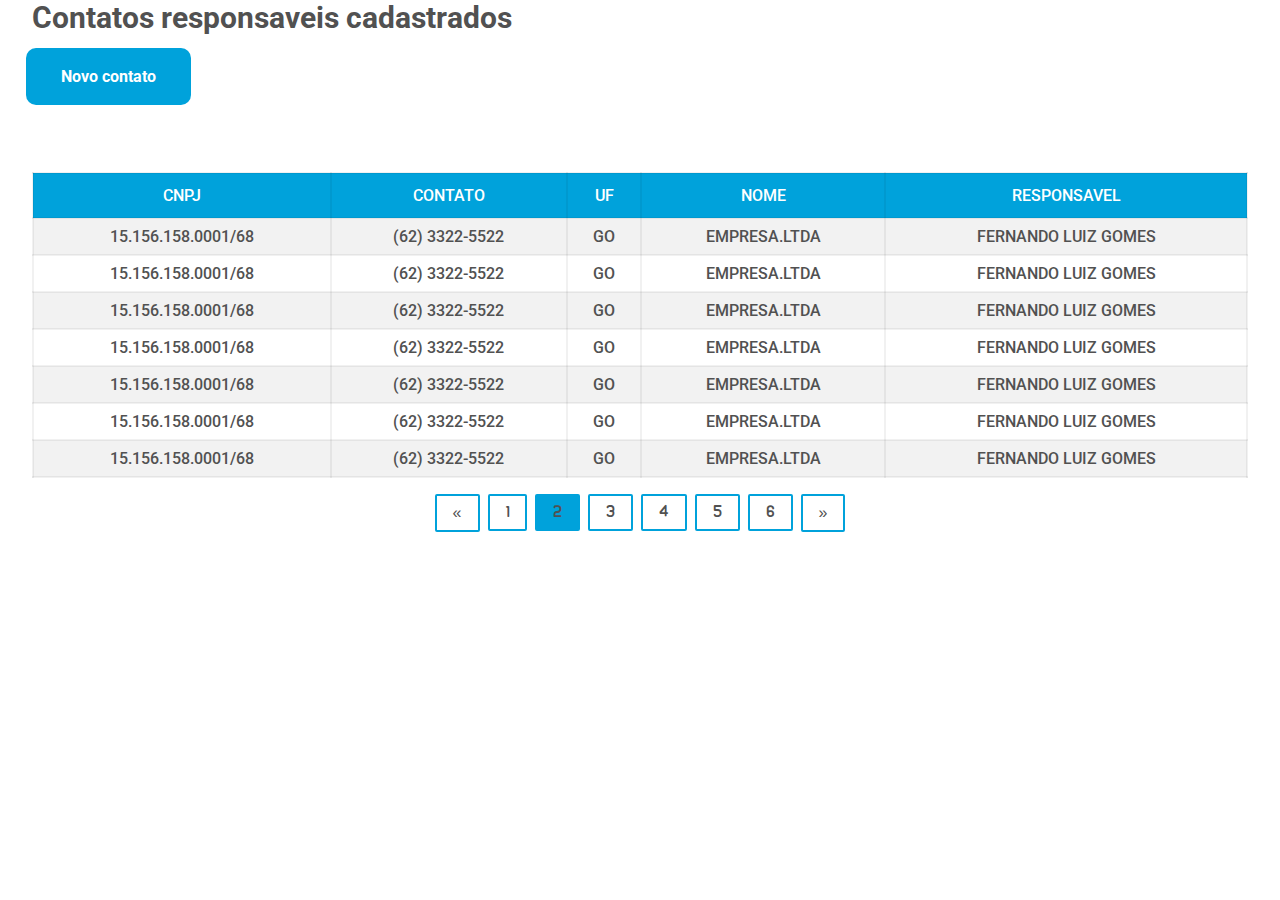
<file: pages/contatos.html>
<!doctype html>
<html lang="en">
  <head>
    <meta charset="utf-8">
    <meta name="viewport" content="width=device-width, initial-scale=1">
    <link rel="preconnect" href="https://fonts.googleapis.com">
    <link rel="preconnect" href="https://fonts.gstatic.com" crossorigin>
    <link href="https://fonts.googleapis.com/css2?family=Roboto:wght@400;500;700&display=swap" rel="stylesheet">
    <link href='https://unpkg.com/boxicons@2.0.9/css/boxicons.min.css' rel='stylesheet'>
    <link rel="shortcut icon" type="imagex/png" href="/assets/icon logo.ico">
    <link href="/css/workspace.css" rel="stylesheet">
    <title>HubRPA</title>
  </head>
<body>
    <div class="container">
      <div class="box">
        <div class="title">Contatos responsaveis cadastrados</H1></div>
        <button onclick="openPage('nova empresa','conteudo')" class="button button3">Novo contato</button>
        
      </div>
      <div style="overflow-x:auto" class="table">
        <table id="customers">
          <tr>
            <th>CNPJ</th>
            <th>CONTATO</th>
            <th>UF</th>
            <th>NOME</th>
            <th>RESPONSAVEL</th>        
          </tr>
          <tr>
            <td>15.156.158.0001/68</td>
            <td>(62) 3322-5522</td>
            <td>GO</td>
            <td>EMPRESA.LTDA </td>
            <td>FERNANDO LUIZ GOMES</td>
          </tr>
          <tr>
            <td>15.156.158.0001/68</td>
            <td>(62) 3322-5522</td>
            <td>GO</td>
            <td>EMPRESA.LTDA </td>
            <td>FERNANDO LUIZ GOMES</td>
          </tr>
          <tr>
            <td>15.156.158.0001/68</td>
            <td>(62) 3322-5522</td>
            <td>GO</td>
            <td>EMPRESA.LTDA </td>
            <td>FERNANDO LUIZ GOMES</td>
          </tr>
          <tr>
            <td>15.156.158.0001/68</td>
            <td>(62) 3322-5522</td>
            <td>GO</td>
            <td>EMPRESA.LTDA </td>
            <td>FERNANDO LUIZ GOMES</td>
          </tr>
          <tr>
            <td>15.156.158.0001/68</td>
            <td>(62) 3322-5522</td>
            <td>GO</td>
            <td>EMPRESA.LTDA </td>
            <td>FERNANDO LUIZ GOMES</td>
          </tr>
          <tr>
            <td>15.156.158.0001/68</td>
            <td>(62) 3322-5522</td>
            <td>GO</td>
            <td>EMPRESA.LTDA </td>
            <td>FERNANDO LUIZ GOMES</td>
          </tr>
          <tr>
            <td>15.156.158.0001/68</td>
            <td>(62) 3322-5522</td>
            <td>GO</td>
            <td>EMPRESA.LTDA </td>
            <td>FERNANDO LUIZ GOMES</td>
          </tr>
        </table>   
      </div>
    </div>
    <div class="center">
        <div class="pagination">
        <a href="#">&laquo;</a>
        <a href="#">1</a>
        <a href="#" class="active">2</a>
        <a href="#">3</a>
        <a href="#">4</a>
        <a href="#">5</a>
        <a href="#">6</a>
        <a href="#">&raquo;</a>
        </div>
    </div>    
    <script src="/js/setup.js"></script>
    <script src="https://cdn.jsdelivr.net/npm/@popperjs/core@2.9.3/dist/umd/popper.min.js" integrity="sha384-W8fXfP3gkOKtndU4JGtKDvXbO53Wy8SZCQHczT5FMiiqmQfUpWbYdTil/SxwZgAN" crossorigin="anonymous"></script>
    <script src="/js/bootstrap.min.js"></script>
  </body>
</html>
</file>
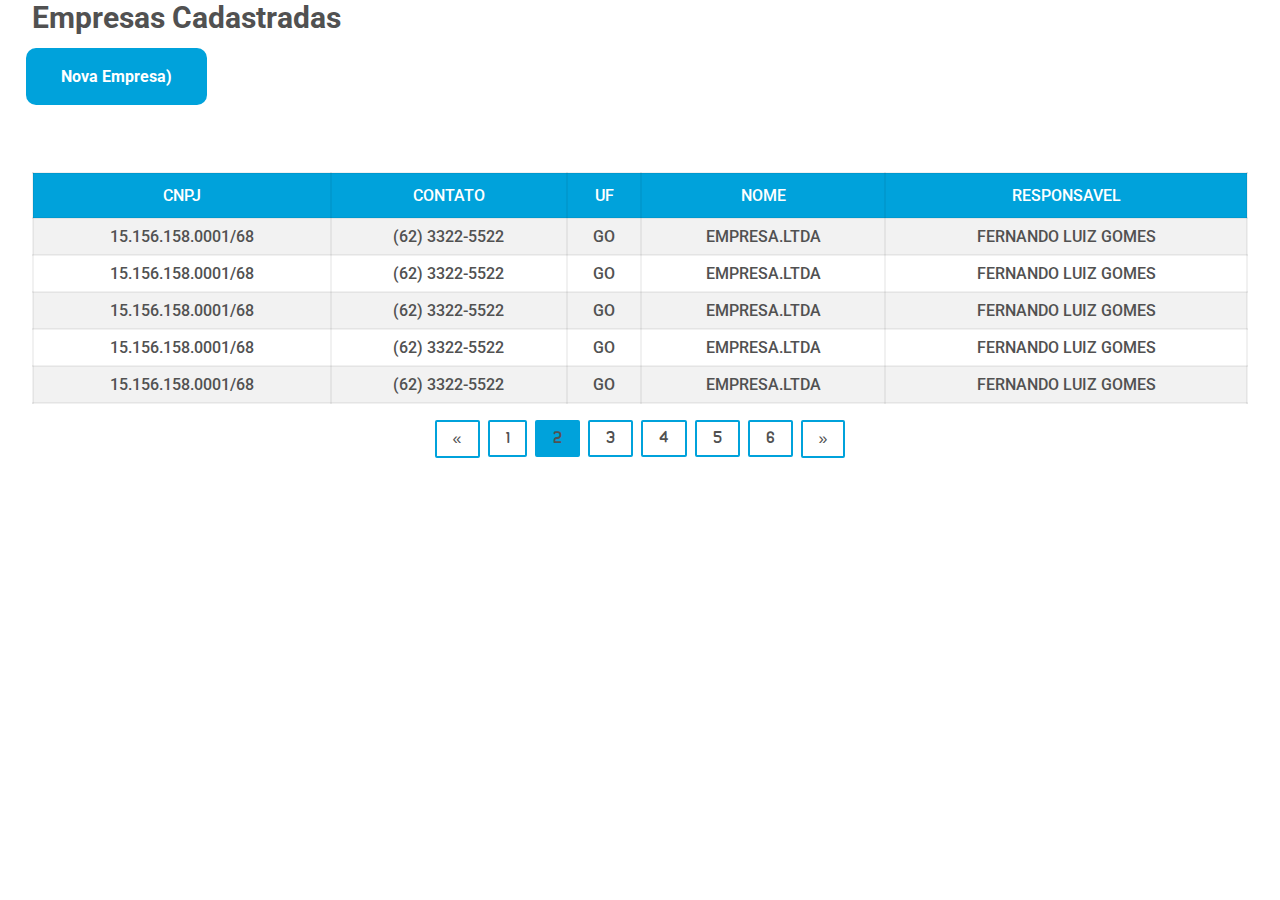
<file: pages/empresa.html>
<!doctype html>
<html lang="en">
  <head>
    <meta charset="utf-8">
    <meta name="viewport" content="width=device-width, initial-scale=1">
    <link rel="preconnect" href="https://fonts.googleapis.com">
    <link rel="preconnect" href="https://fonts.gstatic.com" crossorigin>
    <link href="https://fonts.googleapis.com/css2?family=Roboto:wght@400;500;700&display=swap" rel="stylesheet">
    <link href='https://unpkg.com/boxicons@2.0.9/css/boxicons.min.css' rel='stylesheet'>
    <link rel="shortcut icon" type="imagex/png" href="/assets/icon logo.ico">
    <link href="/css/workspace.css" rel="stylesheet">
    <title>HubRPA</title>
  </head>
<body>
    <div class="container">
      <div class="box">
        <div class="title">Empresas Cadastradas</H1></div>
        <button onclick="openPage('nova empresa','conteudo')" class="button button3">Nova Empresa)</button>
        
      </div>
      <div style="overflow-x:auto" class="table">
        <table id="customers">
          <tr>
            <th>CNPJ</th>
            <th>CONTATO</th>
            <th>UF</th>
            <th>NOME</th>
            <th>RESPONSAVEL</th>        
          </tr>
          <tr>
            <td>15.156.158.0001/68</td>
            <td>(62) 3322-5522</td>
            <td>GO</td>
            <td>EMPRESA.LTDA </td>
            <td>FERNANDO LUIZ GOMES</td>
          </tr>
          <tr>
            <td>15.156.158.0001/68</td>
            <td>(62) 3322-5522</td>
            <td>GO</td>
            <td>EMPRESA.LTDA </td>
            <td>FERNANDO LUIZ GOMES</td>
          </tr>
          <tr>
            <td>15.156.158.0001/68</td>
            <td>(62) 3322-5522</td>
            <td>GO</td>
            <td>EMPRESA.LTDA </td>
            <td>FERNANDO LUIZ GOMES</td>
          </tr>
          <tr>
            <td>15.156.158.0001/68</td>
            <td>(62) 3322-5522</td>
            <td>GO</td>
            <td>EMPRESA.LTDA </td>
            <td>FERNANDO LUIZ GOMES</td>
          </tr>
          <tr>
            <td>15.156.158.0001/68</td>
            <td>(62) 3322-5522</td>
            <td>GO</td>
            <td>EMPRESA.LTDA </td>
            <td>FERNANDO LUIZ GOMES</td>
          </tr>
        </table>   
      </div>
    </div>
    <div class="center">
        <div class="pagination">
        <a href="#">&laquo;</a>
        <a href="#">1</a>
        <a href="#" class="active">2</a>
        <a href="#">3</a>
        <a href="#">4</a>
        <a href="#">5</a>
        <a href="#">6</a>
        <a href="#">&raquo;</a>
        </div>
    </div>    
    <script src="/js/setup.js"></script>
    <script src="https://cdn.jsdelivr.net/npm/@popperjs/core@2.9.3/dist/umd/popper.min.js" integrity="sha384-W8fXfP3gkOKtndU4JGtKDvXbO53Wy8SZCQHczT5FMiiqmQfUpWbYdTil/SxwZgAN" crossorigin="anonymous"></script>
    <script src="/js/bootstrap.min.js"></script>
  </body>
</html>
</file>
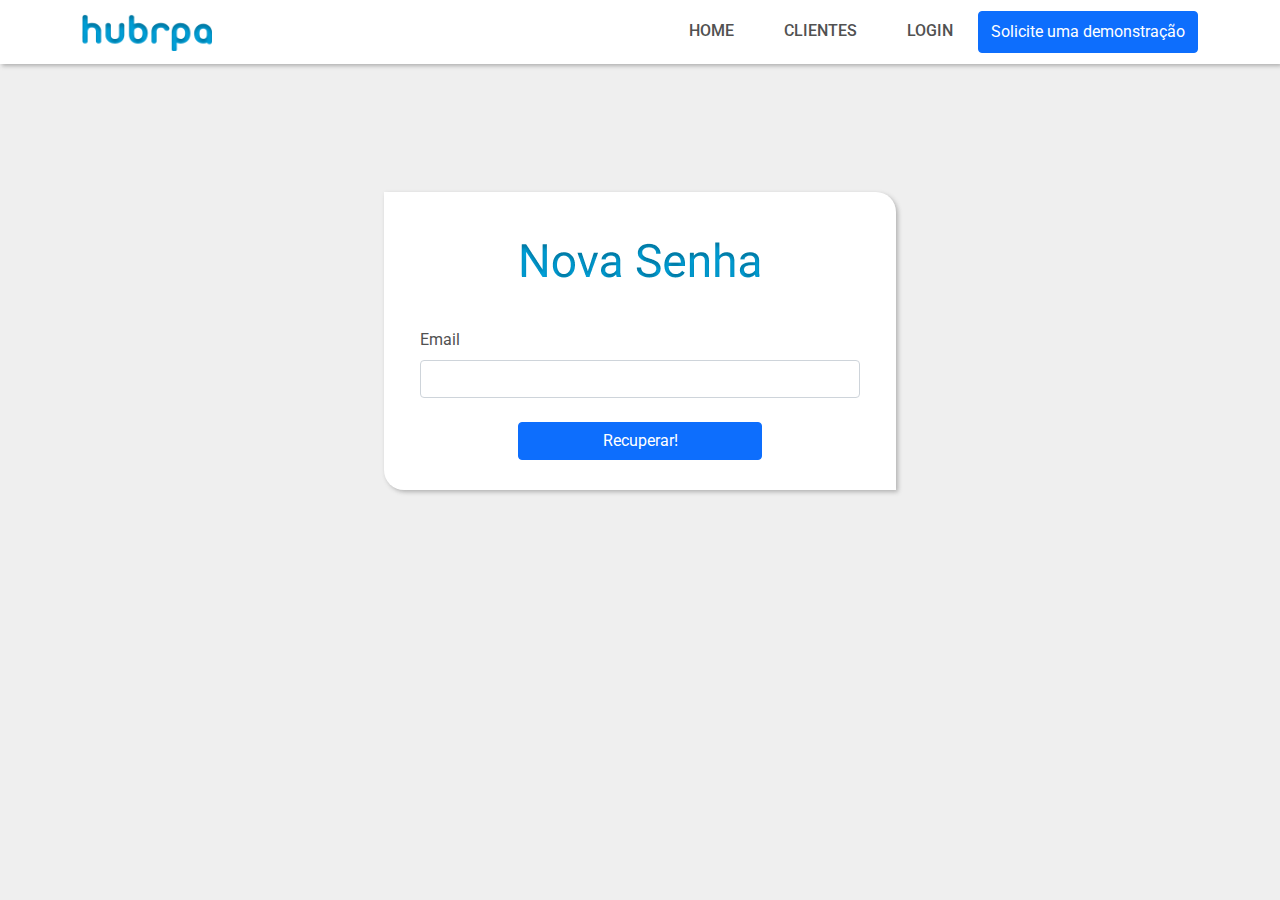
<file: pages/esqueci a senha.html>
<!doctype html>
<html lang="en">
  <head>
    <meta charset="utf-8">
    <meta name="viewport" content="width=device-width, initial-scale=1">
    <link rel="preconnect" href="https://fonts.googleapis.com">
    <link rel="preconnect" href="https://fonts.gstatic.com" crossorigin>
    <link href="https://fonts.googleapis.com/css2?family=Roboto:wght@400;500;700&display=swap" rel="stylesheet">
    <link href="/css/main.css" rel="stylesheet" >
    <title>HubRPA</title>
  </head>
  <body>
    <div id="header">
        <div class="container">
            <nav class="navbar navbar-expand-lg navbar-light ">

                    <a class="navbar-brand" href="/index.html">
                        <img src="/assets/Conceito.png" class="img-fluid" width="150" height="auto"/>
                    </a>
                    <button class="navbar-toggler" type="button" data-bs-toggle="collapse" data-bs-target="#navbarNav" aria-controls="navbarNav" aria-expanded="false" aria-label="Toggle navigation">
                        <span class="navbar-toggler-icon"></span>
                    </button>
                    <div class="collapse navbar-collapse  justify-content-end" id="navbarNav">
                        <ul class="navbar-nav ">
                            <li class="nav-item">
                                <a class="nav-link active" aria-current="page" href="/index.html">Home</a>
                            </li>
                            <li class="nav-item">
                                <a class="nav-link" href="#">Clientes</a>
                            </li>
                            <li class="nav-item">
                                <a class="nav-link" href="/pages/Login.html">Login</a>
                            </li>
                            <div class="d-grid gap-2 ">
                                <button class="btn btn-primary" type="button">Solicite uma demonstração</button>
                            </div>
                        </ul>
                    </div>
                
            </nav>
        </div>
    </div>
    <div id="main">
        <div class="login">
            <div class="container-fluid">
                <div class="logo">
                    <img src="/assets/Nova Senha.png" class="rounded mx-auto d-block" alt="...">
                </div>
                <div class="forms">
                    <form>
                        <div class="mb-3">
                          <label for="exampleInputEmail1" class="form-label">Email</label>
                          <input type="email" class="form-control" id="exampleInputEmail1" aria-describedby="emailHelp">
                        </div>
                      </form>

                </div>
                <div class="button">
                                            <div class="d-grid gap-2 col-6 mx-auto">
                            <button  class="btn btn-primary" type="button">Recuperar!</button>
                        </div>
                </div>
            </div>
        </div>
    </div>
    <script src="https://cdn.jsdelivr.net/npm/@popperjs/core@2.9.3/dist/umd/popper.min.js" integrity="sha384-W8fXfP3gkOKtndU4JGtKDvXbO53Wy8SZCQHczT5FMiiqmQfUpWbYdTil/SxwZgAN" crossorigin="anonymous"></script>
    <script src="/js/bootstrap.min.js"></script>
  </body>
</html>
</file>
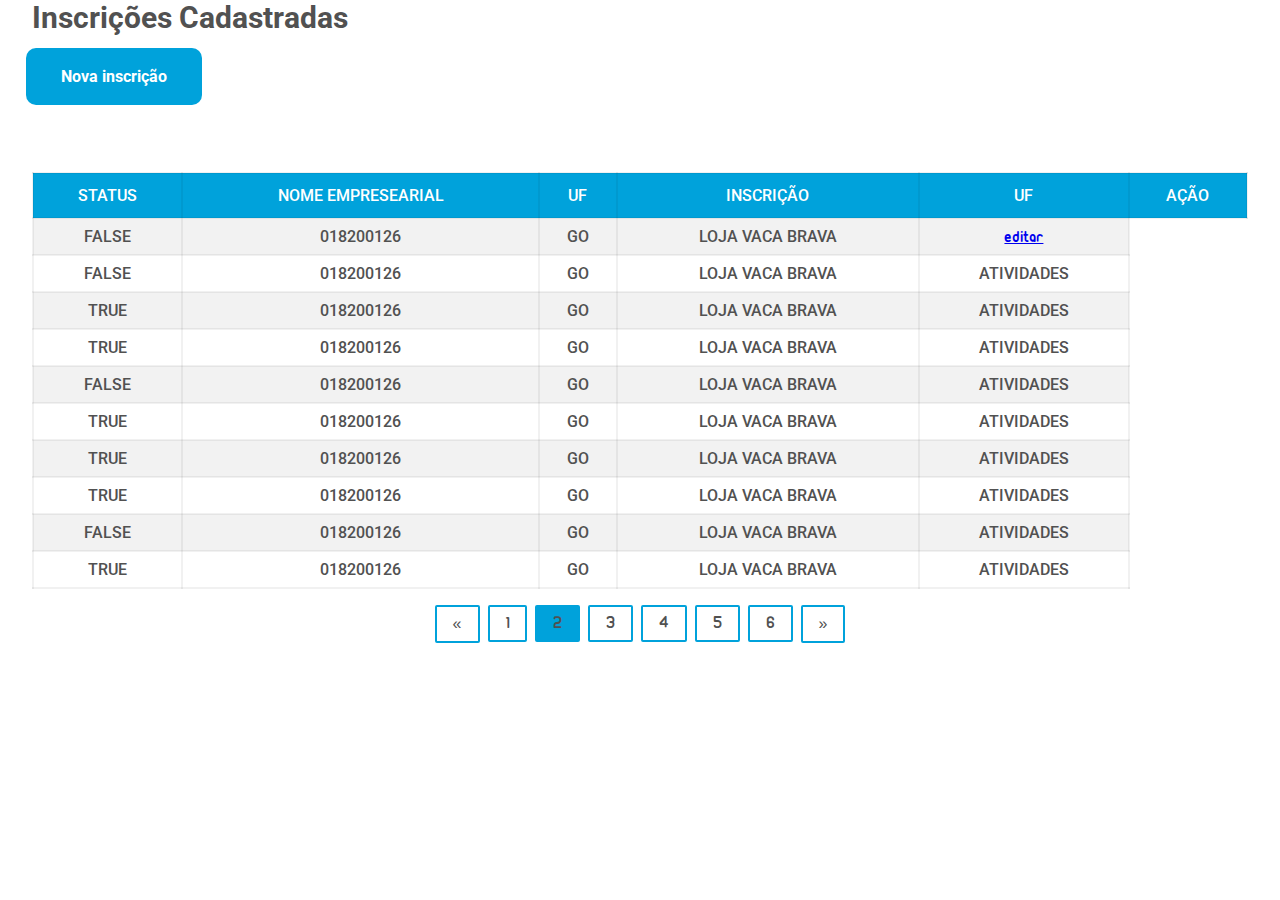
<file: pages/Inscricao.html>
<!doctype html>
<html lang="en">
  <head>
    <meta charset="utf-8">
    <meta name="viewport" content="width=device-width, initial-scale=1">
    <link rel="preconnect" href="https://fonts.googleapis.com">
    <link rel="preconnect" href="https://fonts.gstatic.com" crossorigin>
    <link href="https://fonts.googleapis.com/css2?family=Roboto:wght@400;500;700&display=swap" rel="stylesheet">
    <link href='https://unpkg.com/boxicons@2.0.9/css/boxicons.min.css' rel='stylesheet'>
    <link rel="shortcut icon" type="imagex/png" href="/assets/icon logo.ico">
    <link href="/css/workspace.css" rel="stylesheet">
    <title>HubRPA</title>
  </head>
<body>
    <div class="container">
      <div class="box">
        <div class="title">Inscrições Cadastradas</H1></div>
        <button onclick="openPage('Nova Inscrição','conteudo')" class="button button3">Nova inscrição</button>        
      </div>
      <div class="table">
        <table id="customers">
          <tr>
            <th>STATUS</th>
            <th>NOME EMPRESEARIAL</th>
            <th>UF</th>
            <th>INSCRIÇÃO</th>
            <th>UF</th>
            <th>AÇÃO</th>
          </tr>
          <tr>
            <td>FALSE</td>
            <td>018200126</td>
            <td>GO</td>
            <td>LOJA VACA BRAVA</td>
            <td><a class="btn btn-link" href="{% url 'customer:subscription_form' item.id %}">Editar</a></td>

          </tr>
          <tr>
            <td>FALSE</td>
            <td>018200126</td>
            <td>GO</td>
            <td>LOJA VACA BRAVA</td>
            <td>ATIVIDADES</td>
          </tr>
          <tr>
            <td>TRUE</td>
            <td>018200126</td>
            <td>GO</td>
            <td>LOJA VACA BRAVA</td>
            <td>ATIVIDADES</td>
          </tr>
          <tr>
            <td>TRUE</td>
            <td>018200126</td>
            <td>GO</td>
            <td>LOJA VACA BRAVA</td>
            <td>ATIVIDADES</td>
          </tr>
          <tr>
            <td>FALSE</td>
            <td>018200126</td>
            <td>GO</td>
            <td>LOJA VACA BRAVA</td>
            <td>ATIVIDADES</td>
          </tr>
          <tr>
            <td>TRUE</td>
            <td>018200126</td>
            <td>GO</td>
            <td>LOJA VACA BRAVA</td>
            <td>ATIVIDADES</td>
          </tr>
          <tr>
            <td>TRUE</td>
            <td>018200126</td>
            <td>GO</td>
            <td>LOJA VACA BRAVA</td>
            <td>ATIVIDADES</td>
          </tr>
          <tr>
            <td>TRUE</td>
            <td>018200126</td>
            <td>GO</td>
            <td>LOJA VACA BRAVA</td>
            <td>ATIVIDADES</td>
          </tr>
          <tr>
            <td>FALSE</td>
            <td>018200126</td>
            <td>GO</td>
            <td>LOJA VACA BRAVA</td>
            <td>ATIVIDADES</td>
          </tr>
          <tr>
            <td>TRUE</td>
            <td>018200126</td>
            <td>GO</td>
            <td>LOJA VACA BRAVA</td>
            <td>ATIVIDADES</td>
          </tr>

          </tr>
        </table>   
      </div>
      <div class="center">
        <div class="pagination">
        <a href="#">&laquo;</a>
        <a href="#">1</a>
        <a href="#" class="active">2</a>
        <a href="#">3</a>
        <a href="#">4</a>
        <a href="#">5</a>
        <a href="#">6</a>
        <a href="#">&raquo;</a>
        </div>
    </div>    
    </div>    
    <script src="/js/setup.js"></script>
    <script src="https://cdn.jsdelivr.net/npm/@popperjs/core@2.9.3/dist/umd/popper.min.js" integrity="sha384-W8fXfP3gkOKtndU4JGtKDvXbO53Wy8SZCQHczT5FMiiqmQfUpWbYdTil/SxwZgAN" crossorigin="anonymous"></script>
    <script src="/js/bootstrap.min.js"></script>
  </body>
</html>
</file>
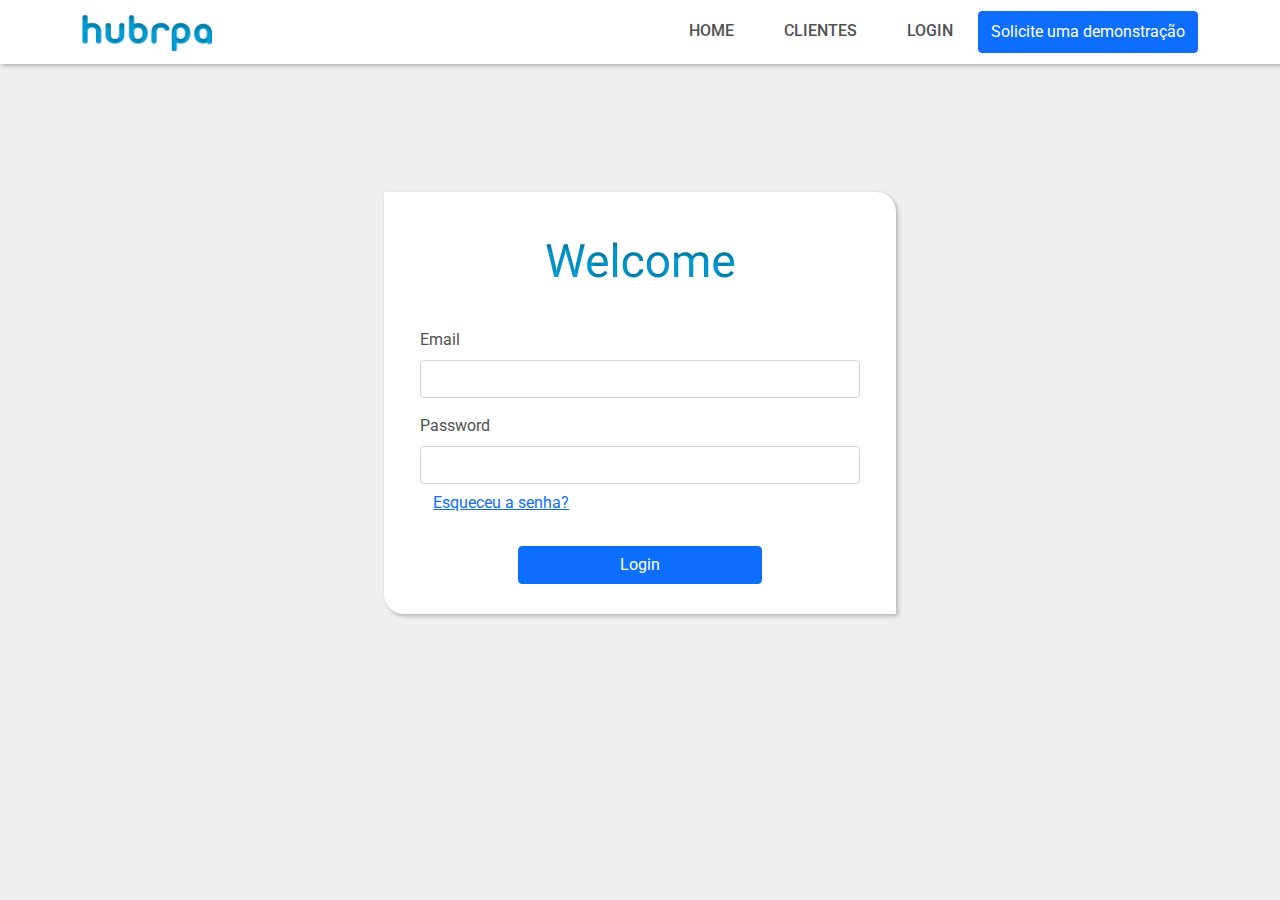
<file: pages/Login.html>
<!doctype html>
<html lang="en">
  <head>
    <meta charset="utf-8">
    <meta name="viewport" content="width=device-width, initial-scale=1">
    <link rel="preconnect" href="https://fonts.googleapis.com">
    <link rel="preconnect" href="https://fonts.gstatic.com" crossorigin>
    <link href="https://fonts.googleapis.com/css2?family=Roboto:wght@400;500;700&display=swap" rel="stylesheet">
    <link href="/css/main.css" rel="stylesheet" >
    <title>HubRPA</title>
  </head>
  <body>
    <div id="header">
        <div class="container">
            <nav class="navbar navbar-expand-lg navbar-light ">

                    <a class="navbar-brand" href="/index.html">
                        <img src="/assets/Conceito.png" class="img-fluid" width="150" height="auto"/>
                    </a>
                    <button class="navbar-toggler" type="button" data-bs-toggle="collapse" data-bs-target="#navbarNav" aria-controls="navbarNav" aria-expanded="false" aria-label="Toggle navigation">
                        <span class="navbar-toggler-icon"></span>
                    </button>
                    <div class="collapse navbar-collapse  justify-content-end" id="navbarNav">
                        <ul class="navbar-nav ">
                            <li class="nav-item">
                                <a class="nav-link active" aria-current="page" href="/index.html">Home</a>
                            </li>
                            <li class="nav-item">
                                <a class="nav-link" href="#">Clientes</a>
                            </li>
                            <li class="nav-item">
                                <a class="nav-link" href="/pages/Login.html">Login</a>
                            </li>
                            <div class="d-grid gap-2 ">
                                <button class="btn btn-primary" type="button">Solicite uma demonstração</button>
                            </div>
                        </ul>
                    </div>
                
            </nav>
        </div>
    </div>
    <div id="main">
        <div class="login">
            <div class="container-fluid">
                <div class="logo">
                    <img src="/assets/Welcome.png" class="rounded mx-auto d-block" alt="...">
                </div>
                <div class="forms">
                    <form>
                        <div class="mb-3">
                          <label for="exampleInputEmail1" class="form-label">Email</label>
                          <input type="email" class="form-control" id="exampleInputEmail1" aria-describedby="emailHelp">
                        </div>
                        <div class="mb-3">
                          <label for="exampleInputPassword1" class="form-label">Password</label>
                          <input type="password" class="form-control" id="exampleInputPassword1">
                          <a class="btn btn-link" href="{% url 'customer:subscription_form' item.id %}">Esqueceu a senha?</a>
                        </div>
                      </form>

                </div>
                <div class="button">
                                            <div class="d-grid gap-2 col-6 mx-auto">
                            <button  class="btn btn-primary" type="button">Login</button>
                        </div>
                </div>
            </div>
        </div>
    </div>
    <script src="https://cdn.jsdelivr.net/npm/@popperjs/core@2.9.3/dist/umd/popper.min.js" integrity="sha384-W8fXfP3gkOKtndU4JGtKDvXbO53Wy8SZCQHczT5FMiiqmQfUpWbYdTil/SxwZgAN" crossorigin="anonymous"></script>
    <script src="/js/bootstrap.min.js"></script>
  </body>
</html>
</file>
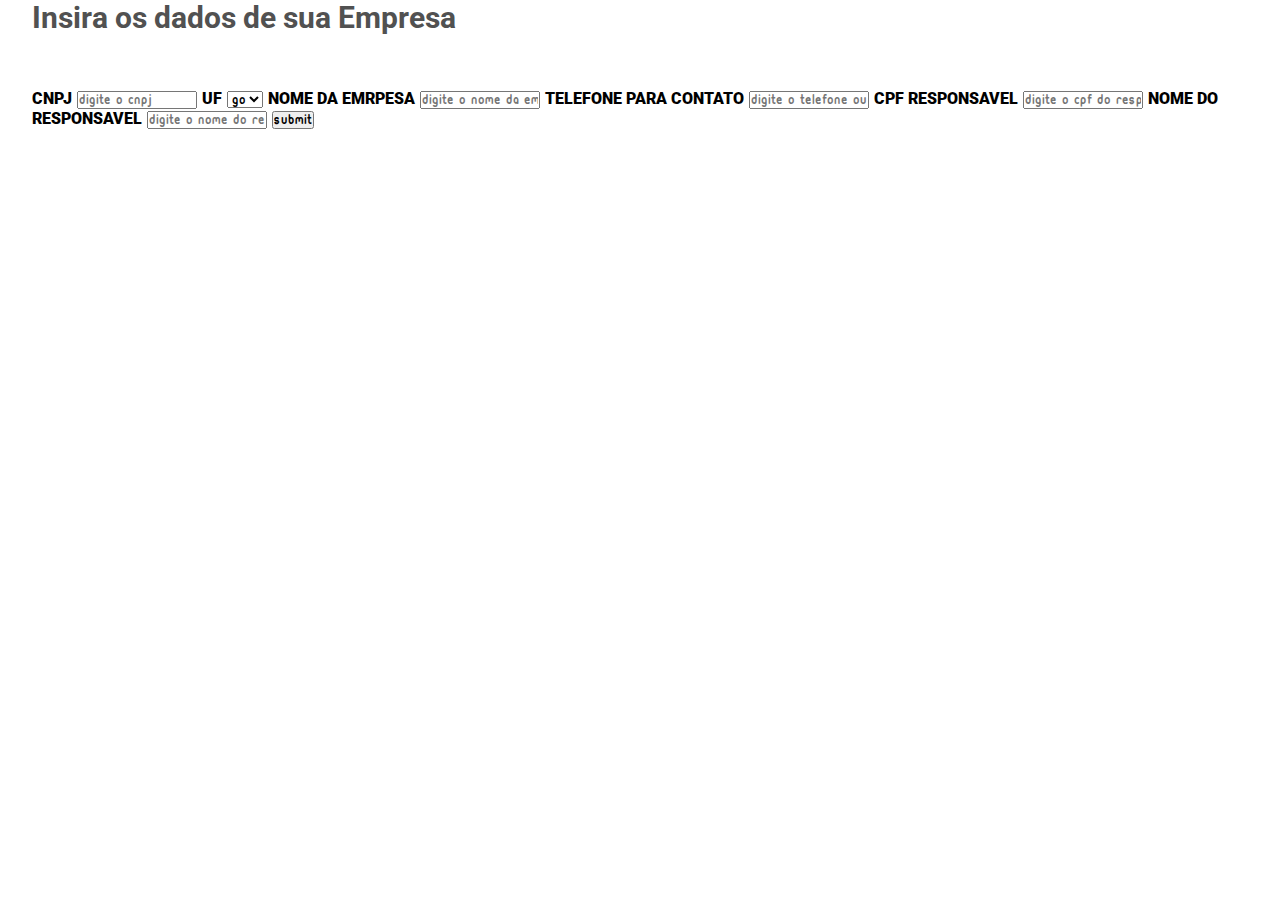
<file: pages/nova empresa.html>
<!doctype html>
<html lang="en">
  <head>
    <meta charset="utf-8">
    <meta name="viewport" content="width=device-width, initial-scale=1">
    <link rel="preconnect" href="https://fonts.googleapis.com">
    <link rel="preconnect" href="https://fonts.gstatic.com" crossorigin>
    <link href="https://fonts.googleapis.com/css2?family=Roboto:wght@400;500;700&display=swap" rel="stylesheet">
    <link href='https://unpkg.com/boxicons@2.0.9/css/boxicons.min.css' rel='stylesheet'>
    <link rel="shortcut icon" type="imagex/png" href="/assets/icon logo.ico">
    <link href="/css/workspace.css" rel="stylesheet">
    <title>HubRPA</title>
  </head>
<body>
    <div class="container">
      <div class="box">
        <div class="title">
            Insira os dados de sua Empresa
        </div>

        
      </div>
      <div class="table">
        <form method="post" action="/pages/workspace.html">
            <label for="inscricao">CNPJ</label>
            <input type="text" id="fname" name="inscricao" placeholder="Digite o CNPJ">
            
            <label for="country">UF</label>
            <select id="country" name="country">
              <option value="Goias">GO</option>
            </select>
        
            <label for="lname">NOME DA EMRPESA</label>
            <input type="text" id="lname" name="lastname" placeholder="Digite o nome da empresa">

            <label for="lname">TELEFONE PARA CONTATO</label>
            <input type="text" id="lname" name="lastname" placeholder="Digite o telefone ou whats-up">
    
            <label for="subject">CPF RESPONSAVEL</label>
            <input type="text" id="subject" name="subject" placeholder="Digite o CPF do responsavel">

            <label for="subject">NOME DO RESPONSAVEL</label>
            <input type="text" id="subject" name="subject" placeholder="Digite o nome do responsavel">
        
            <input type="submit" value="Submit" >
          </form>
      </div>
    </div>    
    <script src="/js/setup.js"></script>
    <script src="https://cdn.jsdelivr.net/npm/@popperjs/core@2.9.3/dist/umd/popper.min.js" integrity="sha384-W8fXfP3gkOKtndU4JGtKDvXbO53Wy8SZCQHczT5FMiiqmQfUpWbYdTil/SxwZgAN" crossorigin="anonymous"></script>
    <script src="/js/bootstrap.min.js"></script>
  </body>
</html>
</file>
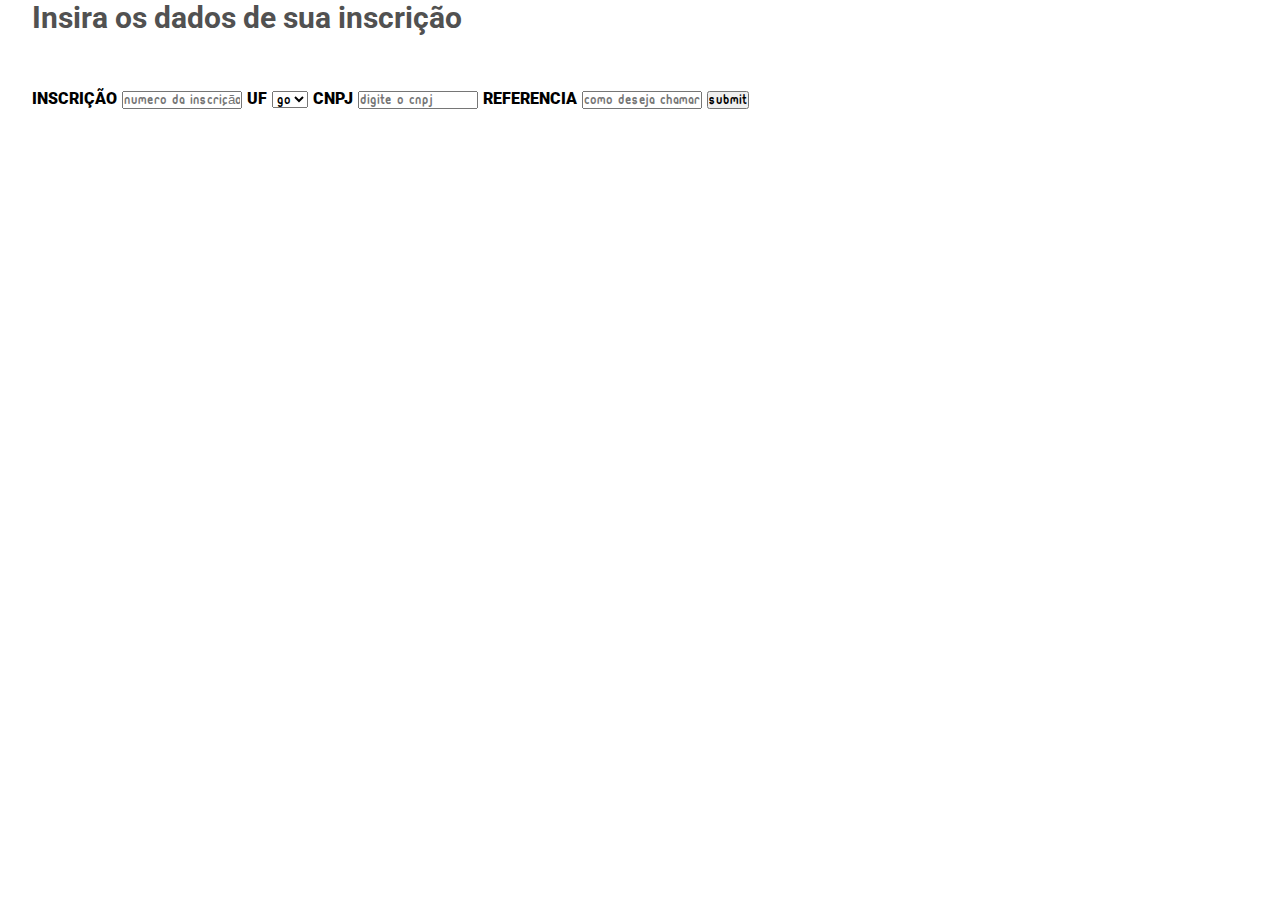
<file: pages/Nova Inscrição.html>
<!doctype html>
<html lang="en">
  <head>
    <meta charset="utf-8">
    <meta name="viewport" content="width=device-width, initial-scale=1">
    <link rel="preconnect" href="https://fonts.googleapis.com">
    <link rel="preconnect" href="https://fonts.gstatic.com" crossorigin>
    <link href="https://fonts.googleapis.com/css2?family=Roboto:wght@400;500;700&display=swap" rel="stylesheet">
    <link href='https://unpkg.com/boxicons@2.0.9/css/boxicons.min.css' rel='stylesheet'>
    <link rel="shortcut icon" type="imagex/png" href="/assets/icon logo.ico">
    <link href="/css/workspace.css" rel="stylesheet">
    <title>HubRPA</title>
  </head>
<body>
    <div class="container">
      <div class="box">
        <div class="title">
            Insira os dados de sua inscrição
        </div>

        
      </div>
      <div class="table">
        <form method="post" action="/pages/Inscricao.html">
            <label for="inscricao">INSCRIÇÃO</label>
            <input type="text" id="fname" name="inscricao" placeholder="Numero da inscrição a anexar">
            
            <label for="country">UF</label>
            <select id="country" name="country">
              <option value="Goias">GO</option>
            </select>
        
            <label for="lname">CNPJ</label>
            <input type="text" id="lname" name="lastname" placeholder="Digite o CNPJ">
    
            <label for="subject">REFERENCIA</label>
            <input type="text" id="subject" name="subject" placeholder="Como deseja chamar?">
        
            <input type="submit" value="Submit" >
          </form>
      </div>
    </div>    
    <script src="/js/setup.js"></script>
    <script src="https://cdn.jsdelivr.net/npm/@popperjs/core@2.9.3/dist/umd/popper.min.js" integrity="sha384-W8fXfP3gkOKtndU4JGtKDvXbO53Wy8SZCQHczT5FMiiqmQfUpWbYdTil/SxwZgAN" crossorigin="anonymous"></script>
    <script src="/js/bootstrap.min.js"></script>
  </body>
</html>
</file>
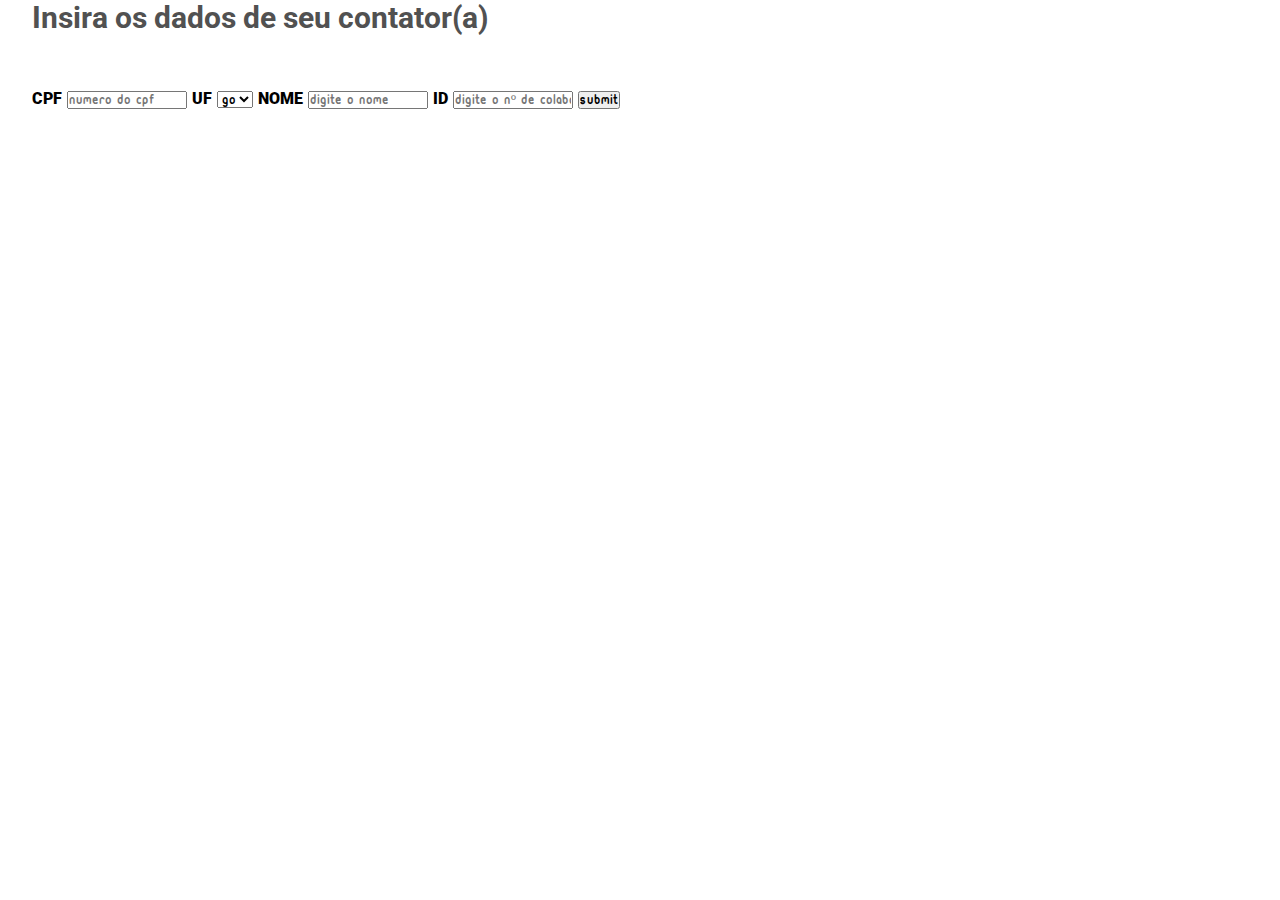
<file: pages/novo contador.html>
<!doctype html>
<html lang="en">
  <head>
    <meta charset="utf-8">
    <meta name="viewport" content="width=device-width, initial-scale=1">
    <link rel="preconnect" href="https://fonts.googleapis.com">
    <link rel="preconnect" href="https://fonts.gstatic.com" crossorigin>
    <link href="https://fonts.googleapis.com/css2?family=Roboto:wght@400;500;700&display=swap" rel="stylesheet">
    <link href='https://unpkg.com/boxicons@2.0.9/css/boxicons.min.css' rel='stylesheet'>
    <link rel="shortcut icon" type="imagex/png" href="/assets/icon logo.ico">
    <link href="/css/workspace.css" rel="stylesheet">
    <title>HubRPA</title>
  </head>
<body>
    <div class="container">
      <div class="box">
        <div class="title">
            Insira os dados de seu contator(a)
        </div>

        
      </div>
      <div class="table">
        <form method="post" action="/pages/Inscricao.html">
            <label for="inscricao">CPF</label>
            <input type="text" id="fname" name="inscricao" placeholder="Numero do CPF">
            
            <label for="country">UF</label>
            <select id="country" name="country">
              <option value="Goias">GO</option>
            </select>
        
            <label for="lname">NOME</label>
            <input type="text" id="lname" name="lastname" placeholder="Digite o nome">
    
            <label for="subject">ID</label>
            <input type="text" id="subject" name="subject" placeholder="Digite o nº de colaborador">
        
            <input type="submit" value="Submit" >
          </form>
      </div>
    </div>    
    <script src="/js/setup.js"></script>
    <script src="https://cdn.jsdelivr.net/npm/@popperjs/core@2.9.3/dist/umd/popper.min.js" integrity="sha384-W8fXfP3gkOKtndU4JGtKDvXbO53Wy8SZCQHczT5FMiiqmQfUpWbYdTil/SxwZgAN" crossorigin="anonymous"></script>
    <script src="/js/bootstrap.min.js"></script>
  </body>
</html>
</file>
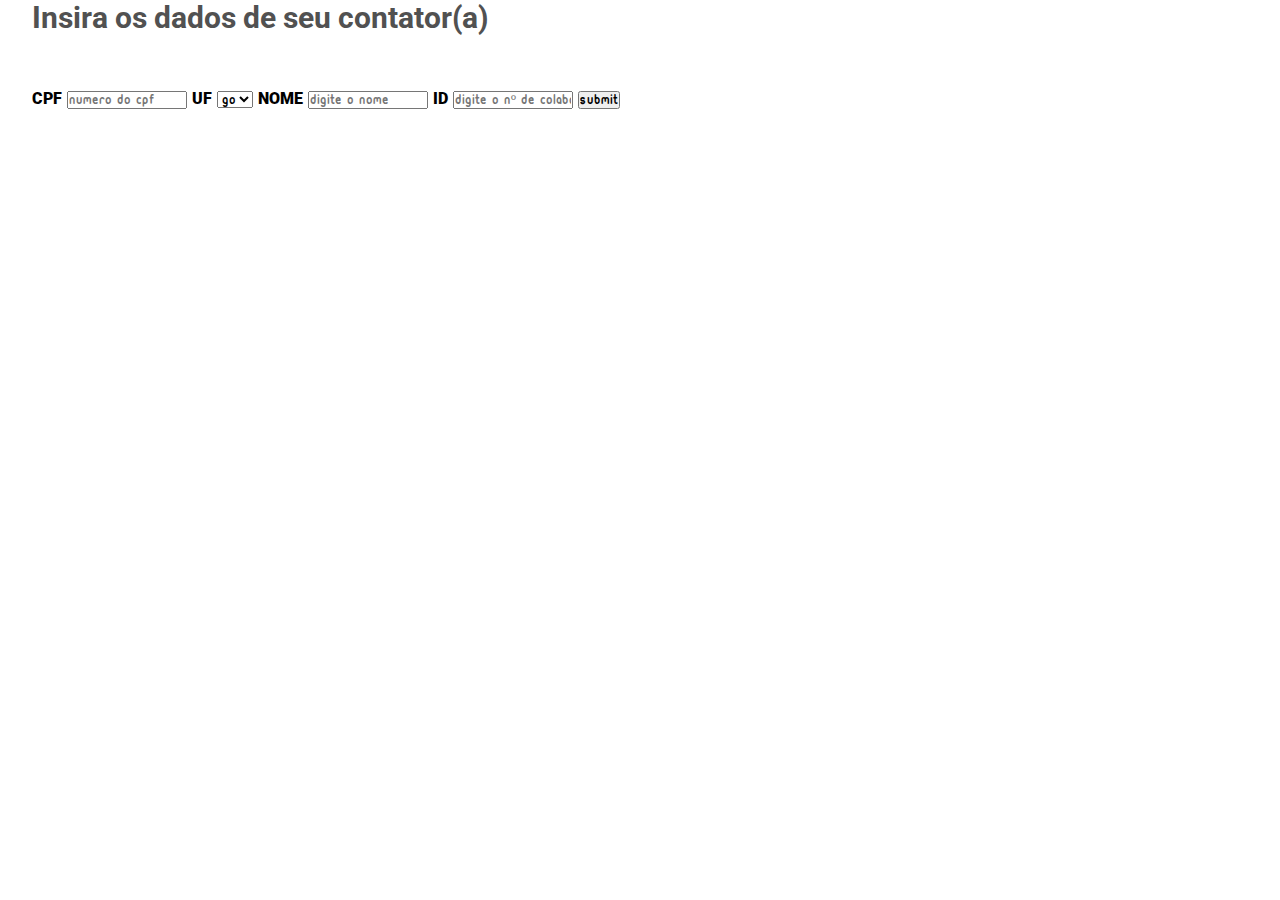
<file: pages/novo contato.html>
<!doctype html>
<html lang="en">
  <head>
    <meta charset="utf-8">
    <meta name="viewport" content="width=device-width, initial-scale=1">
    <link rel="preconnect" href="https://fonts.googleapis.com">
    <link rel="preconnect" href="https://fonts.gstatic.com" crossorigin>
    <link href="https://fonts.googleapis.com/css2?family=Roboto:wght@400;500;700&display=swap" rel="stylesheet">
    <link href='https://unpkg.com/boxicons@2.0.9/css/boxicons.min.css' rel='stylesheet'>
    <link rel="shortcut icon" type="imagex/png" href="/assets/icon logo.ico">
    <link href="/css/workspace.css" rel="stylesheet">
    <title>HubRPA</title>
  </head>
<body>
    <div class="container">
      <div class="box">
        <div class="title">
            Insira os dados de seu contator(a)
        </div>

        
      </div>
      <div class="table">
        <form method="post" action="/pages/workspace.html">
            <label for="inscricao">CPF</label>
            <input type="text" id="fname" name="inscricao" placeholder="Numero do CPF">
            
            <label for="country">UF</label>
            <select id="country" name="country">
              <option value="Goias">GO</option>
            </select>
        
            <label for="lname">NOME</label>
            <input type="text" id="lname" name="lastname" placeholder="Digite o nome">
    
            <label for="subject">ID</label>
            <input type="text" id="subject" name="subject" placeholder="Digite o nº de colaborador">
        
            <input type="submit" value="Submit" >
          </form>
      </div>
    </div>    
    <script src="/js/setup.js"></script>
    <script src="https://cdn.jsdelivr.net/npm/@popperjs/core@2.9.3/dist/umd/popper.min.js" integrity="sha384-W8fXfP3gkOKtndU4JGtKDvXbO53Wy8SZCQHczT5FMiiqmQfUpWbYdTil/SxwZgAN" crossorigin="anonymous"></script>
    <script src="/js/bootstrap.min.js"></script>
  </body>
</html>
</file>
<file: css/workspace.css>
@import url('https://fonts.googleapis.com/css2?family=Roboto:wght@400;500;700&display=swap');
@import url(./config.css);
@import url(./global.css);
@import url(./responsive.css);


/* Google Font Link */
@import url('https://fonts.googleapis.com/css2?family=Poppins:wght@200;300;400;500;600;700&display=swap');
*{
  margin: 0;
  padding: 0;
  box-sizing: border-box;
  font-family: "logofont" , sans-serif, roboto;
}
.sidebar{
  position: fixed;
  left: 0;
  top: 0;
  height: 100%;
  width: 78px;
  background: var(--colorback);
  padding: 6px 14px;
  z-index: 99;
  transition: all 0.5s ease;
  box-shadow: 2px 4px #0000001e;
}
.sidebar.open{
  width: 250px;
}
.sidebar .logo-details{
  height: 70px;
  display: flex;
  align-items: center;
  position: relative;
  justify-content: center;
  margin-top: 50px;
}
.sidebar .logo-details .logo_name{
  color: var(--secondary);
  font-size: 35px;
  font-weight: 500;
  opacity: 0;
  transition: all 0.5s ease;

}
.sidebar.open .logo-details .icon,
.sidebar.open .logo-details .logo_name{
  opacity: 1;
}
.sidebar .logo-details #btn{
  position: absolute;
  top: 50%;
  right: 0;
  transform: translateY(-50%);
  font-size: 22px;
  transition: all 0.4s ease;
  font-size: 23px;
  text-align: center;
  cursor: pointer;
  transition: all 0.5s ease;
}
.sidebar.open .logo-details #btn{
  text-align: right;
}
.sidebar i{
  color:var(--primary);
  height: 60px;
  min-width: 50px;
  font-size: 28px;
  text-align: center;
  line-height: 60px;
}
.sidebar .nav-list{
  margin-top: 20px;
  height: 100%;
}
.sidebar li{
  position: relative;
  margin: 8px 0;
  list-style: none;
}
.sidebar li .tooltip{
  position: absolute;
  top: -20px;
  left: calc(100% + 15px);
  z-index: 3;
  background: var(--fillcolor);
  box-shadow: 0 5px 10px rgba(0, 0, 0, 0.3);
  padding: 6px 12px;
  border-radius: 4px;
  font-size: 15px;
  font-weight: 500;
  opacity: 0;
  white-space: nowrap;
  pointer-events: none;
  transition: 0s;
  
}
.sidebar li:hover .tooltip{
  opacity: 1;
  pointer-events: auto;
  transition: all 0.4s ease;
  top: 50%;
  transform: translateY(-50%);
  font-family: roboto;
  font-weight: 500;
}
.sidebar.open li .tooltip{
  display: none;
}
.sidebar li a{
  display: flex;
  height: 100%;
  width: 100%;
  border-radius: 12px;
  align-items: center;
  text-decoration: none;
  transition: all 0.4s ease;
  background:var(--colorback);
  font-family: -apple-system, BlinkMacSystemFont, 'Segoe UI', Roboto, Oxygen, Ubuntu, Cantarell, 'Open Sans', 'Helvetica Neue', sans-serif

}
.sidebar li a:hover{
  background:var(--fillcolor);
  
}
.sidebar li a .links_name{
  color: var(--primary);
  font-size: 15px;
  font-weight: 400;
  white-space: nowrap;
  opacity: 0;
  pointer-events: none;
  transition: 0.4s;
  font-family: roboto;
}
.sidebar.open li a .links_name{
  opacity: 1;
  pointer-events: auto;
  font-weight: 500;
  font-family: roboto;
  cursor: pointer;
}
.sidebar li a:hover .links_name,
.sidebar li a:hover i{
  transition: all 0.5s ease;
  color: var(--primary);
  
}
.sidebar li i{
  height: 50px;
  line-height: 50px;
  font-size: 18px;
  border-radius: 12px;
}
.sidebar li.profile{
  position: fixed;
  height: 60px;
  width: 78px;
  left: 0;
  bottom: -8px;
  padding: 10px 14px;
  background: var(--colorback);
  transition: all 0.5s ease;
  overflow: hidden;
}
.sidebar.open li.profile{
  width: 250px;
}
.sidebar li .profile-details{
  display: flex;
  align-items: center;
  flex-wrap: nowrap;
}
.sidebar li img{
  height: 45px;
  width: 45px;
  object-fit: cover;
  border-radius: 6px;
  margin-right: 10px;
}
.sidebar li.profile .name,
.sidebar li.profile .job{
  font-size: 14px;
  font-weight: 700;
  color: var(--primary);
  white-space: nowrap;
  font-family: roboto;
  white-space: normal;
}
.sidebar li.profile .job{
  width: 150px;
  font-size: 10px;
}
.sidebar .profile #log_out{
  position: absolute;
  top: 50%;
  right: 0;
  transform: translateY(-50%);
  background: var(--colorback);
  width: 100%;
  height: 60px;
  line-height: 60px;
  border-radius: 0px;
  transition: all 0.5s ease;
  font-family: roboto;
}
.sidebar.open .profile #log_out{
  width: 50px;
  background: none;
  
}
.home-section{
  position: relative;
  background: var(--navcolor);
  top: 72px;
  left: 150px;
  width: calc(95% - 150px);
  transition: all 0.5s ease;
  z-index: 2;
  font-family: roboto;
}
.sidebar.open ~ .home-section{
  left: 270px;
  width: calc(95% - 270px);
  font-family: roboto;
}
.home-section .box{
  display: flex;
  width: 100%;
  height: 100%;
  font-family: roboto;
  background-color:transparent;
  justify-content: space-between;
  align-items: center;
}
.button {
  background-color: var(--secondary);
  border: 3px solid transparent;
  border-radius: 10px;
  border-style: inset;
  color: white;
  padding: 16px 32px;
  text-align: center;
  text-decoration: none;
  display: inline-block;
  font-size: 16px;
  margin: 4px 2px;
  transition-duration: 0.4s;
  cursor: pointer;
  font-family: roboto;
  font-weight: 700;
  margin:1% 2%;
 
}
.button:hover {
  background-color:transparent;
  color: var(--primary);
  border: 3px solid var(--secondary);
  border-style: inset;
}
.title{
  font-family: roboto;
  font-weight: 700;
  font-size: 30px;
  margin-left: 32px;
  color:var(--primary);
  
}
.table{
  margin-top: 3%;
  padding: 16px 32px;
  font-family: roboto;
}
#customers {
  border-collapse: collapse;
  width: 100%;
  color:var(--primary);
  text-align: center;
}
#customers td, #customers th {
  border: 2px solid #0000000e;
  padding: 8px;
  font-family: roboto;
  font-style: bold;
  font-weight: 500;
  align-items: center;

}
#customers tr:nth-child(even){
  background-color: #f2f2f2;
  color:var(--primary);
  align-items: center;
}

#customers tr:hover {
  background-color: #ddd;
  
}

#customers th {
  padding-top: 12px;
  padding-bottom: 12px;
  text-align: CENTER;
  background-color: var(--secondary);
  color: white;
}

label{
  font-family: roboto;
  font-weight: 900;
}
.welcome{
  font-family: roboto;
  font-weight: 700;
  font-size: 30px;
  margin-left: 32px;
  color:var(--primary);
  display: flex;
  align-items: center;
}
.welcome .text{
  font-family: roboto;
  margin-right: 15px;
}
.text-logo{
  color: var(--secondary);
  font-weight: 700;
  font-size: 70px;
  display: flex;
  align-items: center;
  cursor: pointer;

}
.center {
  text-align: center;
}

.pagination {
  display: inline-block;
}

.pagination a {
  color: var(--primary);
  float: left;
  padding: 8px 16px;
  text-decoration: none;
  transition: background-color .5s;
  border: 2px  solid var(--secondary);
  margin: 0 4px;
  border-radius: 2px;
}

.pagination a.active {
  background-color: var(--secondary);
  color: var(--primary);
  border: 2px solid var(--secondary);
  border-radius: 2px;
}

.pagination a:hover {
  background-color: var(--secondary);
  color: var(--colorback);
  border: 2px solid var(--secondary);
  border-radius: 2px;
  transition: background-color .5s;
}

/*Response interno*/
@media (max-width: 764px){
  .sidebar{
    left: 0;
    top: 0;
    height: 78px;
    width: 100%;
    background: var(--colorback);
    padding: 6px 14px;
    z-index: 99;
    transition: all 0.5s ease;
    box-shadow: 2px 4px #0000001e;
  }
  .sidebar.open{
    height: 100%;
    width: 100%;
    background-color:var(--colorback);
  }
  .sidebar .logo-details{
    height: 50px;
    display: flex;
    align-items: center;
    position: relative;
    justify-content: center;
    margin-top: 10px;
  }
  .sidebar .logo-details .logo_name{
    left: 50px;
    color: var(--secondary);
    font-size: 35px;
    font-weight: 400;
    opacity: 01;
    transition: all 0.5s ease;
  
  }
  .sidebar .logo-details #btn{
    position: flex;
    top: 50%;
    transform: translateY(-50%);
    font-size: 22px;
    transition: all 0.4s ease;
    font-size: 23px;
    text-align: center;
    cursor: pointer;
    transition: all 0.5s ease;
  }
  .sidebar.open .logo-details #btn{
    text-align: center;
  }
  .sidebar i{
    color:var(--primary);
    height: 60px;
    min-width: 50px;
    font-size: 28px;
    text-align: center;
    line-height: 60px;
    cursor: pointer;
    
  }
  .sidebar ul .nav-list{
    margin-top: 20px; 
    cursor: pointer;  
     
  }
  .sidebar ul{
    display: none;
  }
  .sidebar.open ul{
    display: block;
    cursor: pointer;
  }
  .sidebar.open li{
    display: block;
    cursor: pointer;
  }
  .sidebar li{
    display: none;
    position: relative;
    margin: 8px 0;
    list-style: none;
  }
  .sidebar li .tooltip{
    display: none;
    position: absolute;
    top: -20px;
    left: calc(100% + 15px);
    z-index: 3;
    background: var(--fillcolor);
    box-shadow: 0 5px 10px rgba(0, 0, 0, 0.3);
    padding: 6px 12px;
    border-radius: 4px;
    font-size: 15px;
    font-weight: 500;
    opacity: 0;
    white-space: nowrap;
    pointer-events: none;
    transition: 0s;
    opacity:100% ;
    
  }
  .sidebar li:hover .tooltip{
    display: none;
    opacity: 1;
    pointer-events: auto;
    transition: all 0.4s ease;
    top: 50%;
    transform: translateY(-50%);
    font-family: roboto;
    font-weight: 500;
    
  }
  .sidebar.open li .tooltip{
    display: flex;
  }
  .sidebar li a{
    display: none;
    opacity: 1;
    z-index: 0;
    display: inherit;
    border-radius: 12px;
    align-items: center;
    text-decoration: none;
    transition: all 0.4s ease;
    font-family: -apple-system, BlinkMacSystemFont, 'Segoe UI', Roboto, Oxygen, Ubuntu, Cantarell, 'Open Sans', 'Helvetica Neue', sans-serif
  }
  .sidebar.open li a{
    opacity: 1;
    display: inherit;
    border-radius: 12px;
    align-items: center;
    text-decoration: none;
    transition: all 0.4s ease;
    font-family: -apple-system, BlinkMacSystemFont, 'Segoe UI', Roboto, Oxygen, Ubuntu, Cantarell, 'Open Sans', 'Helvetica Neue', sans-serif
  }
  .sidebar li a .links_name{
    color: var(--primary);
    font-size: 10px;
    font-weight: 400;
    white-space: nowrap;
    pointer-events: none;
    transition: 0.4s;
    font-family: roboto;
  }
  .sidebar.open li a .links_name{
    pointer-events: auto;
    font-weight: 400;
    font-family: roboto;
  }
  .sidebar li a:hover .links_name,
  .sidebar li a:hover i{
    transition: all 0.5s ease;
    color: var(--primary);
    
  }
  .sidebar li i{
    height: 100%;
    line-height: 50px;
    font-size: 18px;
    border-radius: 12px;
  }
  .sidebar li.profile{
    display: block !important;
    position: fixed;
    height: 60px;
    width: 100%;
    left: 0;
    bottom: 0;
    padding: 10px 10px;
    background: var(--colorback);
    transition: all 0.5s ease;
    overflow: hidden;
  }
  .sidebar.open li.profile{
    width: 100%;
    opacity: 1;
  }
  .sidebar li .profile-details{
    display: flex;
    justify-content:start;
    align-items: center;
    flex-wrap: nowrap;
    
  }
  .sidebar li img{
    height: 45px;
    width: 45px;
    object-fit: cover;
    border-radius: 6px;
    margin-right: 10px;
  }
  .sidebar li.profile .name,
  .sidebar li.profile .job{
    font-size: 10px;
    font-weight: 500;
    color: var(--primary);
    white-space: nowrap;
    font-family: roboto;
    white-space: normal;
    
  }
  .sidebar li.profile .job{
    font-size: 10px;
  }
  .sidebar .profile #log_out{
    position: absolute;
    top: 60%;
    right: 0;
    transform: translateY(-50%);
    background: var(--colorback);
    width: 60px;
    height: 100%;
    line-height: 60px;
    border-radius: 0px;
    transition: all 0.5s ease;
    font-family: roboto;
    justify-content: space-between;
  }
  .sidebar.open .profile #log_out{
    justify-content: space-between;
    background: none;
    
  }
  .home-section{
    position: relative;
    background: var(--navcolor);
    top: 72px;
    left: 0;
    min-width: 100vw;
    transition: all 0.5s ease;
    z-index: 2;
    font-family: roboto;
  }
  .sidebar.open ~ .home-section{
    left: 0px;
    width: 90vw;
    font-family: roboto;
  }
  .home-section .box{
    margin:45px 20px 0 0;
    font-family: roboto;
    background-color:transparent;
    justify-content: space-around
  }  
  .home-section .box h1{
    font-size: 5vh;
  }
  .home-section .box h2{
    font-size: 3vh;
  }
  .button {    
    background-color: var(--secondary);
    border: 3px solid transparent;
    border-radius: 10px;
    border-style: inset;
    color: white;
    padding: 8px 23px;
    text-align: center;
    text-decoration: none;
    display: inline-block;
    font-size: 16px;
    transition-duration: 0.5s;
    cursor: pointer;
    font-family: roboto;
    font-weight: 400;
  }
  .button:hover {
    background-color:transparent;
    color: var(--primary);
    border: 3px solid var(--secondary);
    border-style: inset;
  }
  .title{
    font-family: roboto;
    font-weight: 400;
    font-style: bold;
    font-size: 15px;
    color:var(--primary);
  }
  .table{
    width: 100%;
    margin-top: 0%;
    padding: 10px 0px;
    font-family: roboto;
  }
  .center{
    width: 100vw;
  }
  #customers {
    font-weight: 300;
    border-collapse: collapse;
    width: 100%;
    color:var(--primary);
    text-align: center;
  }  
    #customers td, #customers th {
    border: 1px solid #ffffff9a;
    padding: 2px;
    font-family: roboto;
    font-style: bold;
    font-weight: 300;
    align-items: center;

  }
  #customers tr:nth-child(even){
    background-color: #f2f2f2;
    color:var(--primary);
    align-items: center;
  }
  #customers tr:hover {
    background-color: #ddd;   
  }
  #customers th {
    padding-top: 10px;
    padding-bottom: 12px;
    text-align: CENTER;
    background-color: var(--secondary);
    color: white;
  }
}

/*Response interno*/
</file>
<file: css/main.css>
@import url(./bootstrap.min.css);
@import url(./config.css);
@import url(./global.css);
@import url(./custom.css);
@import url(./responsive.css);
@import url(./owl.carousel.min.css);
@import url(./owl.theme.default.min.css);
</file>
